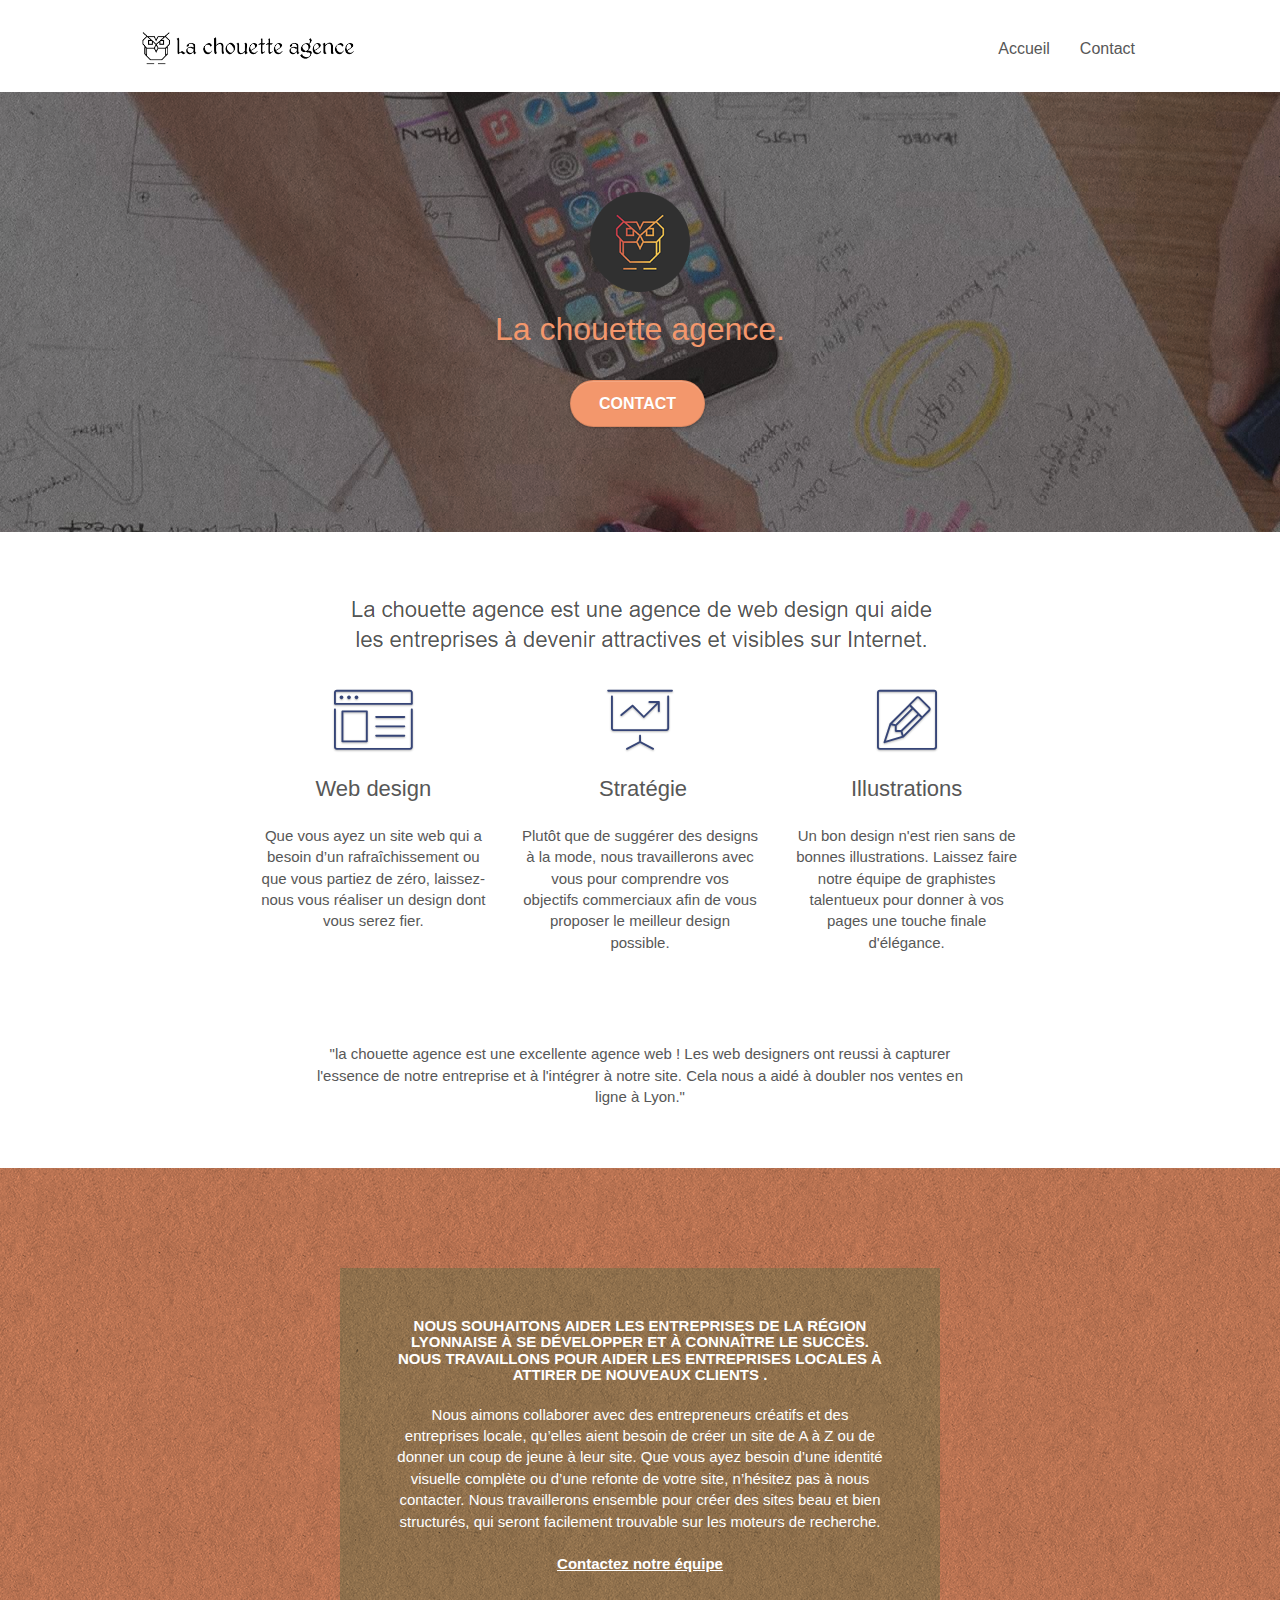
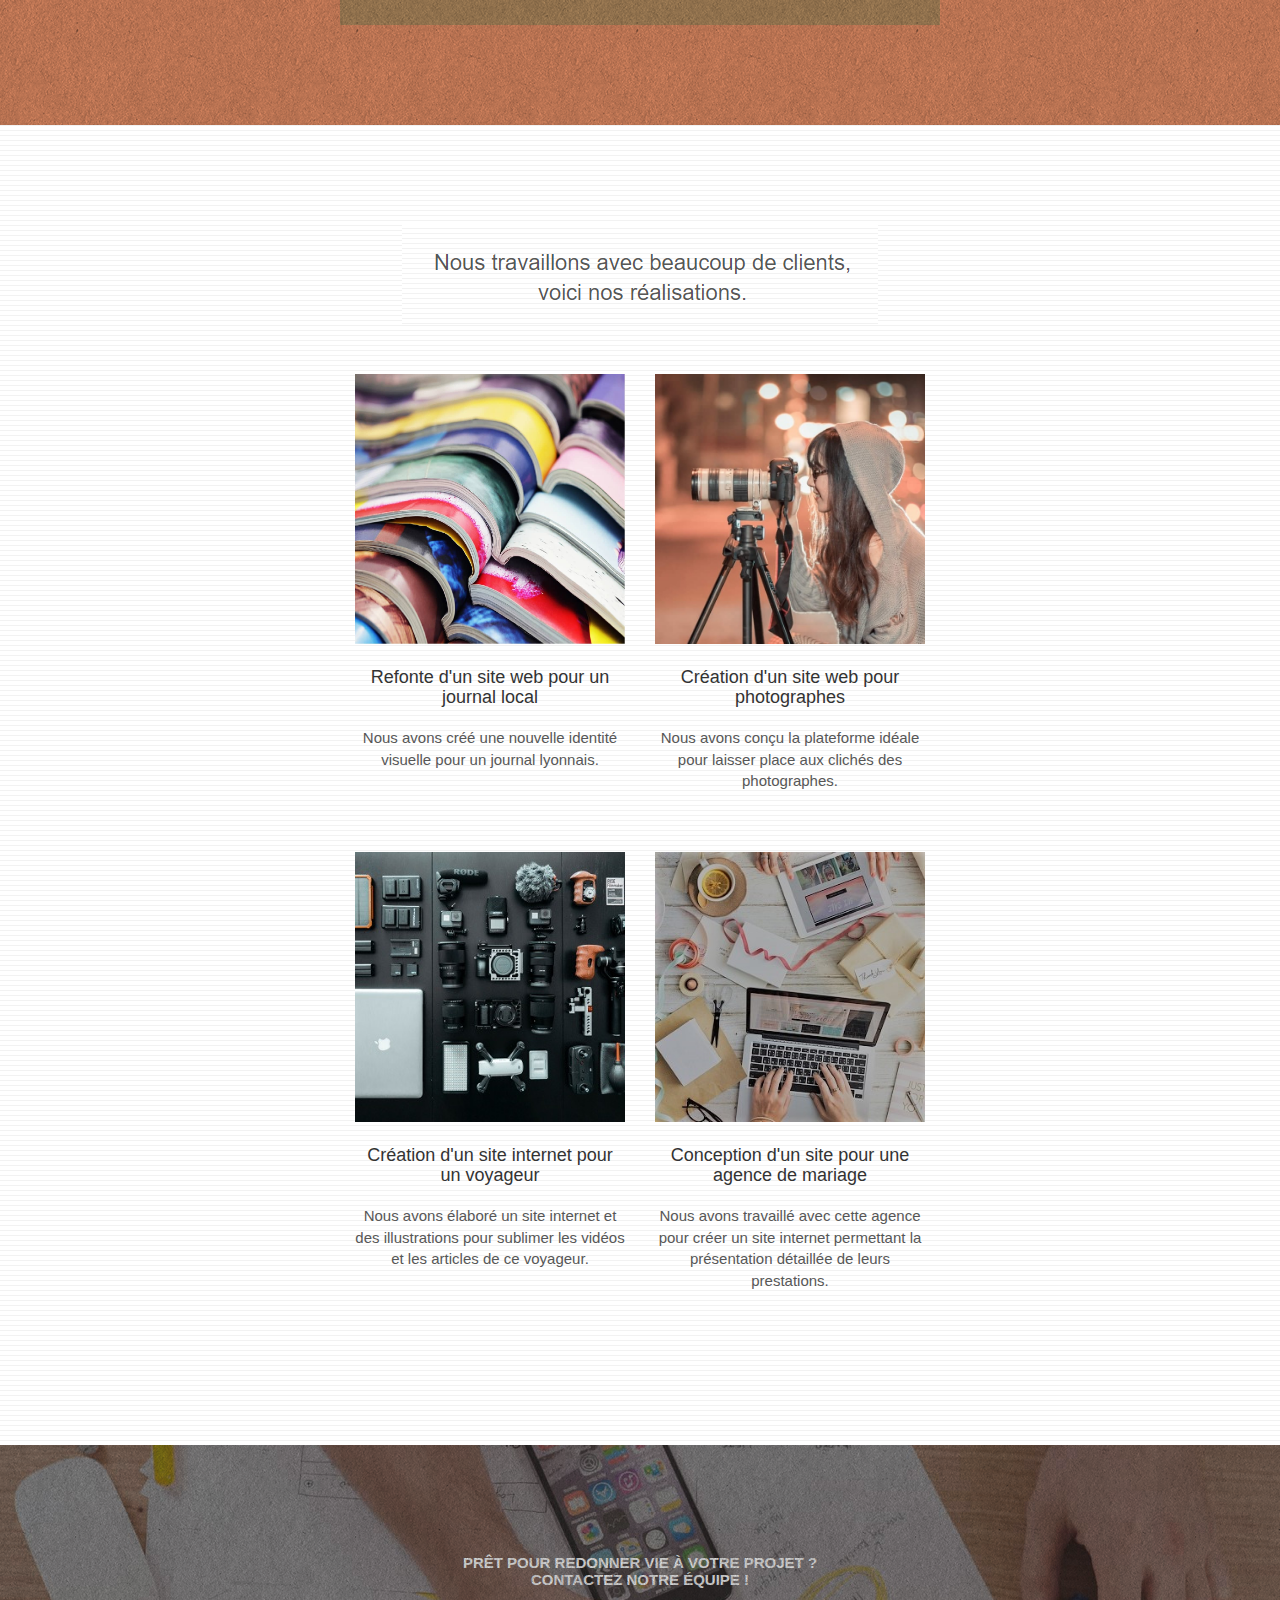
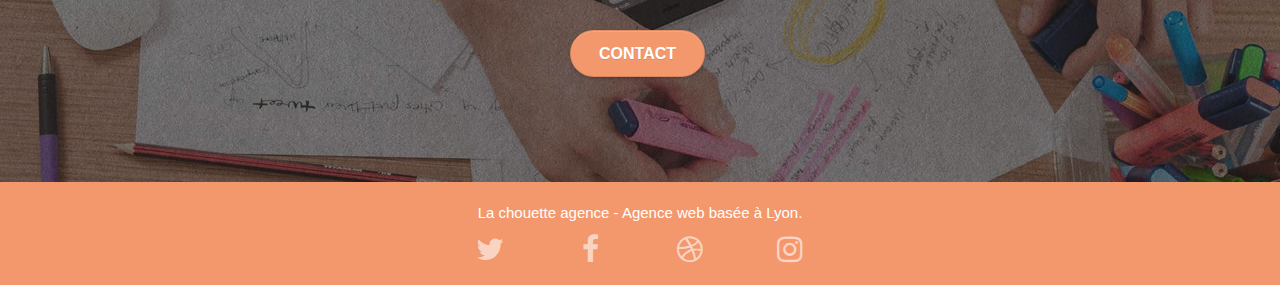
<file: index.html>
<!DOCTYPE html>
<html lang="fr">
  <head>
    <meta charset="utf-8" />
    <meta name="keywords" content="Agence Webdesign Lyon" />
    <meta
      name="description"
      content="La Chouette : Agence webdesign à Lyon vous accompagne dans votre stratégie de création graphique de site web repsonsive."
    />
    <meta
      name="viewport"
      content="width=device-width, initial-scale=1.0, viewport-fit=cover"
    />
    <link rel="shortcut icon" type="image/png" href="favicon.jpg" />

    <link rel="stylesheet" type="text/css" href="./css/bootstrap.css" />
    <link rel="stylesheet" type="text/css" href="style.css" />
    <link rel="stylesheet" type="text/css" href="./css/font-awesome.css" />
    <link rel="stylesheet" type="text/css" href="./css/et-line.css" />

    <script src="./js/jquery-2.1.0.js" defer></script>
    <script src="./js/bootstrap.js" defer></script>
    <script src="./js/blocs.js" defer></script>
    <script src="./js/jquery.touchSwipe.js" defer></script>
    <script src="./js/gmaps.js" defer></script>

    <title>Agence Webdesign Lyon : graphisme UI, UX, Mobile First</title>

    <!-- Analytics -->

    <!-- Analytics END -->
  </head>
  <body>
    <!-- Principal conteneur -->
    <div class="page-container">
      <!-- bloc-0 -->
      <header>
        <div class="bloc bgc-white l-bloc" id="bloc-0">
          <div class="container bloc-sm">
            <nav class="navbar row">
              <div class="navbar-header">
                <a class="navbar-brand" href="index.html"
                  ><img
                    src="img/la-chouette-agence.png"
                    alt="paris web design logo agence web meilleure agence"
                    height="40"
                /></a>
                <button
                  id="nav-toggle"
                  type="button"
                  class="ui-navbar-toggle navbar-toggle"
                  data-toggle="collapse"
                  data-target=".navbar-1"
                >
                  <span class="sr-only">Toggle navigation</span
                  ><span class="icon-bar"></span><span class="icon-bar"></span
                  ><span class="icon-bar"></span>
                </button>
              </div>
              <div
                class="collapse navbar-collapse navbar-1 special-dropdown-nav"
              >
                <ul class="site-navigation nav navbar-nav">
                  <li>
                    <a href="index.html">Accueil</a>
                  </li>
                  <li></li>
                  <li>
                    <a href="page2.html">Contact</a>
                  </li>
                </ul>
              </div>
            </nav>
          </div>
        </div>
        <!-- bloc-0 END -->

        <!-- bloc-1-presentation -->
        <div
          class="
            bloc
            bgc-dark-slate-blue
            bg-banniere
            d-bloc
            bg-t-edge
            bloc-bg-texture
            texture-paper
            b-parallax
          "
          id="bloc-1-hero"
        >
          <div class="container bloc-lg">
            <div class="row tight-width-whitespace">
              <div class="col-sm-12">
                <img
                  src="img/logo.png"
                  class="center-block image-resize-mode"
                  width="100"
                  alt="La chouette agence, agence web paris, création logo paris"
                />
                <h1 class="text-center hero-bloc-text tc-white">
                  La chouette agence.
                </h1>
                <div class="text-center">
                  <a
                    href="page2.html"
                    class="
                      btn btn-lg btn-clean btn-rd
                      cta-hero
                      btn-atomic-tangerine
                    "
                    id="cta-hero"
                    >Contact</a
                  >
                </div>
              </div>
            </div>
          </div>
        </div>
      </header>
      <!-- bloc-1-presentation END -->

      <!-- bloc-2-services -->
      <main>
        <section>
          <div class="bloc bgc-white l-bloc" id="bloc-2-services">
            <div class="container bloc-md">
              <div class="row">
                <div class="col-sm-12 text-center">
                  <img
                    alt="agence web, agence web paris, web design paris, stratégie web"
                    src="img/title.png"
                  />
                </div>
              </div>
              <div class="row voffset-lg med-width-whitespace">
                <div class="col-sm-4">
                  <div class="text-center">
                    <span
                      class="
                        et-icon-browser
                        sm-shadow
                        icon-dark-slate-blue
                        icons
                        icon-lg
                      "
                    ></span>
                  </div>
                  <h2 class="mg-md text-center">Web design</h2>
                  <p class="text-center">
                    Que vous ayez un site web qui a besoin d&rsquo;un
                    rafraîchissement ou que vous partiez de zéro, laissez-nous
                    vous réaliser un design dont vous serez fier.
                  </p>
                </div>
                <div class="col-sm-4">
                  <div class="text-center">
                    <span
                      class="
                        et-icon-presentation
                        sm-shadow
                        icon-dark-slate-blue
                        icons
                        icon-lg
                      "
                    ></span>
                  </div>
                  <h2 class="mg-md text-center">&nbsp;Stratégie</h2>
                  <p class="text-center">
                    Plutôt que de suggérer des designs à la mode, nous
                    travaillerons avec vous pour comprendre vos objectifs
                    commerciaux afin de vous proposer le meilleur design
                    possible.<br />
                  </p>
                </div>
                <div class="col-sm-4">
                  <div class="text-center">
                    <span
                      class="
                        et-icon-edit
                        sm-shadow
                        icon-dark-slate-blue
                        icons
                        icon-lg
                      "
                    ></span>
                  </div>
                  <h2 class="mg-md text-center">Illustrations</h2>
                  <p class="text-center">
                    Un bon design n'est rien sans de bonnes illustrations.
                    Laissez faire notre équipe de graphistes talentueux pour
                    donner à vos pages une touche finale d'élégance.
                  </p>
                </div>
              </div>
              <div class="row voffset-lg voffset">
                <div class="col-xs-12 col-md-8 col-md-offset-2 text-center">
                  <p class="text-center">"la chouette agence est une excellente agence web ! Les web designers ont reussi à capturer l'essence de notre entreprise et à l'intégrer à notre site. Cela nous a aidé à doubler nos ventes en ligne à Lyon."</p>
                </div>
              </div>
            </div>
          </div>
        </section>
        <!-- bloc-2-services END -->

        <!-- bloc-3-what-i-do -->
        <section>
          <div
            class="
              bloc
              tc-white
              bgc-atomic-tangerine
              bg-presentation
              d-bloc
              bloc-bg-texture
              texture-paper
              b-parallax
            "
            id="bloc-3-what-i-do"
          >
            <div class="container bloc-lg">
              <div class="row tight-width-whitespace black-background">
                <div class="col-sm-12">
                  <h3 class="mg-md text-center white">
                    Nous souhaitons aider les entreprises de la région Lyonnaise
                    à se développer et à connaître le succès. Nous travaillons
                    pour aider les entreprises locales à attirer de nouveaux
                    clients .<br />
                  </h3>
                  <p class="text-center white">
                    Nous aimons collaborer avec des entrepreneurs créatifs et
                    des entreprises locale, qu’elles aient besoin de créer un
                    site de A à Z ou de donner un coup de jeune à leur site. Que
                    vous ayez besoin d’une identité visuelle complète ou d’une
                    refonte de votre site, n’hésitez pas à nous contacter. Nous
                    travaillerons ensemble pour créer des sites beau et bien
                    structurés, qui seront facilement trouvable sur les moteurs
                    de recherche. <br /><br /><a
                      class="ltc-white bold-link"
                      href="page2.html"
                      >Contactez notre équipe</a
                    ><br />
                  </p>
                </div>
              </div>
            </div>
          </div>
        </section>
        <!-- bloc-3-what-i-do END -->

        <!-- bloc-4-portfolio -->
        <section>
          <div
            class="bloc bgc-white bg-lines-h2-bg bg-repeat l-bloc"
            id="bloc-4-portfolio"
          >
            <div class="container bloc-lg">
              <div class="row">
                <div class="col-sm-12 text-center">
                  <img
                    alt="agence web, agence web paris, web design paris, stratégie web"
                    src="img/title2.png"
                  />
                </div>
              </div>
              <div class="row tight-width-whitespace portfolio-row">
                <div class="col-sm-6">
                  <a
                    href="#"
                    data-lightbox="img/1.jpg"
                    data-gallery-id="gallery-1"
                    data-caption="Refonte d'un site web pour un journal local"
                    data-frame="snapshot-lb"
                    ><img
                      src="img/1.jpg"
                      alt="paris web design logo agence web meilleure agence et refonte site web journal"
                      class="img-responsive portfolio-thumb"
                  /></a>
                  <h4 class="mg-md text-center">
                    Refonte d'un site web pour un journal local
                  </h4>
                  <p class="text-center">
                    Nous avons créé une nouvelle identité visuelle pour un
                    journal lyonnais.
                  </p>
                </div>
                <div class="col-sm-6">
                  <a
                    href="#"
                    data-lightbox="img/2.jpg"
                    data-gallery-id="gallery-1"
                    data-caption="Création d'un site web pour photographes"
                    data-frame="snapshot-lb"
                    ><img
                      src="img/2.jpg"
                      class="img-responsive portfolio-thumb"
                      alt="paris web design logo agence web meilleure agence, Création d'un site web pour photographes"
                  /></a>
                  <h4 class="mg-md text-center">
                    Création d'un site web pour photographes
                  </h4>
                  <p class="text-center">
                    Nous avons conçu la plateforme idéale pour laisser place aux
                    clichés des photographes.
                  </p>
                </div>
              </div>
              <div class="row tight-width-whitespace portfolio-row">
                <div class="col-sm-6">
                  <a
                    href="#"
                    data-lightbox="img/3.bmp"
                    data-gallery-id="gallery-1"
                    data-caption="Création d'un site internet pour un voyageur"
                    data-frame="snapshot-lb"
                    ><img
                      src="img/3.jpg"
                      class="img-responsive portfolio-thumb"
                      alt="paris web design logo agence web meilleure agence, Création d'un site web pour voyageur"
                  /></a>
                  <h4 class="mg-md text-center">
                    Création d'un site internet pour un voyageur
                  </h4>
                  <p class="text-center">
                    Nous avons élaboré un site internet et des illustrations
                    pour sublimer les vidéos et les articles de ce voyageur.
                  </p>
                </div>
                <div class="col-sm-6">
                  <a
                    href="#"
                    data-lightbox="img/4.bmp"
                    data-gallery-id="gallery-1"
                    data-caption="Conception d'un site pour une agence de mariage"
                    data-frame="snapshot-lb"
                    ><img
                      src="img/4.jpg"
                      class="img-responsive portfolio-thumb"
                      alt="paris web design logo agence web meilleure agence, Création d'un site web pour agence de mariage"
                  /></a>
                  <h4 class="mg-md text-center">
                    Conception d'un site pour une agence de mariage
                  </h4>
                  <p class="text-center">
                    Nous avons travaillé avec cette agence pour créer un site
                    internet permettant la présentation détaillée de leurs
                    prestations.
                  </p>
                </div>
              </div>
            </div>
          </div>
        </section>
        <!-- bloc-4-portfolio END -->

        <!-- bloc-5-cta -->
        <section>
          <div
            class="
              bloc
              bgc-dark-slate-blue
              bg-banniere
              d-bloc
              bloc-bg-texture
              texture-paper
            "
            id="bloc-5-cta"
          >
            <div class="container bloc-lg">
              <div class="row">
                <h3 class="mg-md text-center white">
                  Prêt pour redonner vie à votre projet ?<br />Contactez notre
                  équipe !
                </h3>
                <div class="col-sm-12 text-center">
                  <a
                    href="page2.html"
                    class="
                      btn btn-atomic-tangerine btn-clean btn-rd btn-lg
                      cta-hero
                    "
                    >Contact</a
                  >
                </div>
              </div>
            </div>
          </div>
        </section>
      </main>
      <!-- bloc-5-cta END -->

      <!-- Footer - bloc-8 -->
      <footer>
        <div class="bloc bgc-atomic-tangerine d-bloc" id="bloc-8">
          <div class="container bloc-sm">
            <div class="row">
              <div class="col-sm-12">
                <p class="text-center white">
                  La chouette agence - Agence web basée à Lyon.<br />
                </p>
                <div class="row row-no-gutters social">
                  <div class="col-sm-3">
                    <div class="text-center">
                      <a class="social" href="index.html"
                        ><span class="fa fa-twitter icon-md"></span
                      ></a>
                    </div>
                  </div>
                  <div class="col-sm-3">
                    <div class="text-center">
                      <a class="social" href="index.html"
                        ><span class="fa fa-facebook icon-md"></span
                      ></a>
                    </div>
                  </div>
                  <div class="col-sm-3">
                    <div class="text-center">
                      <a class="social" href="index.html"
                        ><span class="fa fa-dribbble icon-md"></span
                      ></a>
                    </div>
                  </div>
                  <div class="col-sm-3">
                    <div class="text-center">
                      <a class="social" href="index.html"
                        ><span class="fa fa-instagram icon-md"></span
                      ></a>
                    </div>
                  </div>
                </div>
              </div>
            </div>
          </div>
        </div>
      </footer>
      <!-- Footer - bloc-8 END -->
    </div>
    <!-- Principal conteneur END -->
  </body>
</html>
</file>
<file: style.css>
body {
    margin: 0;
    padding: 0;
    background: #FFF;
    overflow-x: hidden;
    -webkit-font-smoothing: antialiased;
    -moz-osx-font-smoothing: grayscale;
}

a,
button {
    transition: all .3s ease-in-out;
    outline: none!important;
}

a:hover {
    text-decoration: none;
    cursor: pointer;
}

#page-loading-blocs-notifaction {
    position: fixed;
    top: 0;
    bottom: 0;
    width: 100%;
    z-index: 100000;
    background: #FFFFFF url("img/pageload-spinner.gif") no-repeat center center;
}

.bloc {
    width: 100%;
    clear: both;
    background: 50% 50% no-repeat;
    padding: 0 50px;
    -webkit-background-size: cover;
    -moz-background-size: cover;
    -o-background-size: cover;
    background-size: cover;
    position: relative;
}

.bloc .container {
    padding-left: 0;
    padding-right: 0;
}

.bloc-lg {
    padding: 100px 50px;
}

.bloc-md {
    padding: 50px;
}

.bloc-sm {
    padding: 20px 50px;
}

.bg-center,
.bg-l-edge,
.bg-r-edge,
.bg-t-edge,
.bg-b-edge,
.bg-tl-edge,
.bg-bl-edge,
.bg-tr-edge,
.bg-br-edge,
.bg-repeat {
    -webkit-background-size: auto!important;
    -moz-background-size: auto!important;
    -o-background-size: auto!important;
    background-size: auto!important;
}

.bg-repeat {
    background: repeat;
}

.bg-t-edge {
    background: top no-repeat;
}

.bloc-bg-texture::before {
    content: "";
    background-size: 2px 2px;
    position: absolute;
    top: 0;
    bottom: 0;
    left: 0;
    right: 0;
}

.texture-paper::before {
    background: url("img/texture-paper.png");
    background-size: 280px 280px;
}

.b-parallax {
    background-attachment: fixed;
}

.d-bloc {
    color: rgba(255, 255, 255, .7);
}

.d-bloc button:hover {
    color: rgba(255, 255, 255, .9);
}

.d-bloc .icon-round,
.d-bloc .icon-square,
.d-bloc .icon-rounded,
.d-bloc .icon-semi-rounded-a,
.d-bloc .icon-semi-rounded-b {
    border-color: rgba(255, 255, 255, .9);
}

.d-bloc .divider-h span {
    border-color: rgba(255, 255, 255, .2);
}

.d-bloc .a-btn,
.d-bloc .navbar a,
.d-bloc .navbar-brand,
.d-bloc a .icon-sm,
.d-bloc a .icon-md,
.d-bloc a .icon-lg,
.d-bloc a .icon-xl,
.d-bloc h1 a,
.d-bloc h2 a,
.d-bloc h3 a,
.d-bloc h4 a,
.d-bloc h5 a,
.d-bloc h6 a,
.d-bloc p a {
    color: rgba(255, 255, 255, .6);
}

.d-bloc .a-btn:hover,
.d-bloc .navbar a:hover,
.d-bloc .navbar-brand:hover,
.d-bloc a:hover .icon-sm,
.d-bloc a:hover .icon-md,
.d-bloc a:hover .icon-lg,
.d-bloc a:hover .icon-xl,
.d-bloc h1 a:hover,
.d-bloc h2 a:hover,
.d-bloc h3 a:hover,
.d-bloc h4 a:hover,
.d-bloc h5 a:hover,
.d-bloc h6 a:hover,
.d-bloc p a:hover {
    color: rgba(255, 255, 255, 1);
}

.d-bloc .navbar-toggle .icon-bar {
    background: rgba(255, 255, 255, 1);
}

.d-bloc .btn-wire,
.d-bloc .btn-wire:hover {
    color: rgba(255, 255, 255, 1);
    border-color: rgba(255, 255, 255, 1);
}

.d-bloc .panel {
    color: rgba(0, 0, 0, .5);
}

.d-bloc .panel button:hover {
    color: rgba(0, 0, 0, .7);
}

.d-bloc .panel icon {
    border-color: rgba(0, 0, 0, .7);
}

.d-bloc .panel .divider-h span {
    border-color: rgba(0, 0, 0, .1);
}

.d-bloc .panel .a-btn {
    color: rgba(0, 0, 0, .6);
}

.d-bloc .panel .a-btn:hover {
    color: rgba(0, 0, 0, 1);
}

.d-bloc .panel .btn-wire,
.d-bloc .panel .btn-wire:hover {
    color: rgba(0, 0, 0, .7);
    border-color: rgba(0, 0, 0, .3);
}

.d-bloc .panel,
.l-bloc {
    color: rgba(0, 0, 0, .5);
}

.d-bloc .panel button:hover,
.l-bloc button:hover {
    color: rgba(0, 0, 0, .7);
}

.l-bloc .icon-round,
.l-bloc .icon-square,
.l-bloc .icon-rounded,
.l-bloc .icon-semi-rounded-a,
.l-bloc .icon-semi-rounded-b {
    border-color: rgba(0, 0, 0, .7);
}

.d-bloc .panel .divider-h span,
.l-bloc .divider-h span {
    border-color: rgba(0, 0, 0, .1);
}

.d-bloc .panel .a-btn,
.l-bloc .a-btn,
.l-bloc .navbar a,
.l-bloc .navbar-brand,
.l-bloc a .icon-sm,
.l-bloc a .icon-md,
.l-bloc a .icon-lg,
.l-bloc a .icon-xl,
.l-bloc h1 a,
.l-bloc h2 a,
.l-bloc h3 a,
.l-bloc h4 a,
.l-bloc h5 a,
.l-bloc h6 a,
.l-bloc p a {
    color: rgba(0, 0, 0, .6);
}

.d-bloc .panel .a-btn:hover,
.l-bloc .a-btn:hover,
.l-bloc .navbar a:hover,
.l-bloc .navbar-brand:hover,
.l-bloc a:hover .icon-sm,
.l-bloc a:hover .icon-md,
.l-bloc a:hover .icon-lg,
.l-bloc a:hover .icon-xl,
.l-bloc h1 a:hover,
.l-bloc h2 a:hover,
.l-bloc h3 a:hover,
.l-bloc h4 a:hover,
.l-bloc h5 a:hover,
.l-bloc h6 a:hover,
.l-bloc p a:hover {
    color: rgba(0, 0, 0, 1);
}

.l-bloc .navbar-toggle .icon-bar {
    color: rgba(0, 0, 0, .6);
}

.d-bloc .panel .btn-wire,
.d-bloc .panel .btn-wire:hover,
.l-bloc .btn-wire,
.l-bloc .btn-wire:hover {
    color: rgba(0, 0, 0, .7);
    border-color: rgba(0, 0, 0, .3);
}

.voffset {
    margin-top: 30px;
}

.voffset-lg {
    margin-top: 80px;
}

.row-no-gutters {
    margin-right: 0;
    margin-left: 0;
}

.row.row-no-gutters > [class^="col-"],
.row.row-no-gutters > [class*=" col-"] {
    padding-right: 0;
    padding-left: 0;
}

#bloc-1-hero h1 {
    font-size: 32px;
}

.navbar {
    margin-bottom: 0;
    z-index: 1;
}

.navbar-brand {
    height: auto;
    padding: 3px 15px;
    font-size: 25px;
    font-weight: normal;
    font-weight: 600;
    line-height: 44px;
}

.navbar-brand img {
    max-height: 200px;
    margin: 0 5px 0 0;
    display: inline;
}

.navbar-brand img[src$=svg] {
    min-width: 100px;
}

.nav-center .navbar-brand img {
    margin: 0;
}

.navbar .nav {
    padding-top: 2px;
    margin-right: -16px;
    float: right;
    z-index: 1;
}

.nav > li {
    float: left;
    margin-top: 4px;
    font-size: 16px;
}

.navbar-nav .open .dropdown-menu > li > a {
    text-align: inherit;
}

.nav > li a:hover,
.nav > li a:focus {
    background: transparent;
}

.navbar-toggle {
    margin: 10px 10px 0 0;
    border: 0px;
}

.navbar-toggle:hover {
    background: transparent!important;
}

.navbar-toggle .icon-bar {
    background-color: rgba(0, 0, 0, .5);
    width: 26px;
}

.nav-invert .navbar .nav {
    float: left;
}

.nav-invert .navbar-header,
.nav-invert .navbar-brand {
    float: right;
    position: relative;
    z-index: 2;
}

@media (min-width: 768px) {
    .site-navigation {
        position: absolute;
        top: 50%;
        right: 20px;
        transform: translate(0, -50%);
        -webkit-transform: translateY(-50%);
    }
    .nav > li .dropdown-menu a,
    .nav > li .dropdown-menu a:hover {
        color: #484848;
    }
    .nav-invert .site-navigation {
        left: 0;
        right: 0;
    }
    .nav-center {
        text-align: center;
    }
    .nav-center .navbar-header {
        width: 100%;
    }
    .nav-center .navbar-header,
    .nav-center .navbar-brand,
    .nav-center .nav > li {
        float: none;
        display: inline-block;
    }
    .nav-center .site-navigation {
        position: relative;
        width: 100%;
        right: 0;
        margin-right: 0px;
        margin-top: 20px;
    }
    .nav-center.mini-nav .navbar-toggle {
        float: none;
        margin: 10px auto 0;
    }
}

.nav > li > .dropdown a {
    background: none!important;
    display: block;
    padding: 14px 15px;
}

nav .caret {
    margin: 0 5px;
}

.dropdown-menu .dropdown-menu {
    top: -8px;
    left: 100%;
}

.dropdown-menu .dropmenu-flow-right {
    top: 100%;
    left: 0;
    margin-left: -1px;
    border-top-left-radius: 0;
    border-top-right-radius: 0;
}

.dropdown-menu .dropdown span {
    border: 4px solid black;
    border-top-color: transparent;
    border-right-color: transparent;
    border-bottom-color: transparent;
    margin: 6px -5px 0 0!important;
    float: right;
}

.mg-md {
    margin-top: 10px;
    margin-bottom: 20px;
}

.mg-lg {
    margin-top: 10px;
    margin-bottom: 40px;
}

.btn {
    margin: 0 5px 5px 0;
}

.btn.pull-right {
    margin: 0 0 5px 5px;
}

.btn-d,
.btn-d:hover,
.btn-d:focus {
    color: #FFF;
    background: rgba(0, 0, 0, .3);
}

button {
    outline: none!important;
}

.btn-rd {
    border-radius: 40px;
}

.btn-clean {
    border: 1px solid rgba(0, 0, 0, .08);
    border-bottom-color: rgba(0, 0, 0, .1);
    text-shadow: 0 1px 0 rgba(0, 0, 1, .1);
    box-shadow: 0 1px 3px rgba(0, 0, 1, .25), inset 0 1px 0 0 rgba(255, 255, 255, .15);
}

.icon-md {
    font-size: 30px!important;
}

.icon-lg {
    font-size: 60px!important;
}

.sm-shadow {
    text-shadow: 0 1px 2px rgba(0, 0, 0, .3);
}

.panel-sq,
.panel-sq .panel-heading,
.panel-sq .panel-footer {
    border-radius: 0;
}

.panel-rd {
    border-radius: 30px;
}

.panel-rd .panel-heading {
    border-radius: 29px 29px 0 0;
}

.panel-rd .panel-footer {
    border-radius: 0 0 29px 29px;
}

.form-control {
    border-color: rgba(0, 0, 0, .1);
    box-shadow: none;
}

.scrollToTop {
    width: 40px;
    height: 40px;
    position: fixed;
    bottom: 20px;
    right: 20px;
    opacity: 0;
    z-index: 500;
    transition: all .3s ease-in-out;
}

.scrollToTop span {
    margin-top: 6px;
}

.showScrollTop {
    font-size: 14px;
    opacity: 1;
}

a[data-lightbox] {
    position: relative;
    display: block;
    text-align: center;
}

a[data-lightbox]:hover::before {
    content: "+";
    font-family: "HelveticaNeue-Light", "Helvetica Neue Light", "Helvetica Neue", Helvetica, Arial;
    font-size: 32px;
    width: 50px;
    height: 50px;
    margin-left: -25px;
    border-radius: 50%;
    background: rgba(0, 0, 0, .6);
    color: #FFF;
    font-weight: 100;
    z-index: 1;
    position: absolute;
    top: 50%;
    transform: translateY(-50%);
    -webkit-transform: translateY(-50%);
}

a[data-lightbox]:hover img {
    opacity: 0.6;
    -webkit-animation-fill-mode: none;
    animation-fill-mode: none;
}

#lightbox-modal {
    display: flex;
    align-items: center;
}

#lightbox-modal .modal-dialog {
    width: 90%;
    max-width: 900px;
    margin: 0 auto 0;
}

#lightbox-modal .modal-dialog img {
    max-height: 90vh;
    margin: 0 auto;
}

.lightbox-caption {
    padding: 20px;
    color: #FFF;
    background: rgba(0, 0, 0, .5);
    position: absolute;
    left: 15px;
    right: 15px;
    bottom: 5px;
}

.close-lightbox {
    color: #FFF;
    font-size: 30px;
    position: absolute;
    top: 20px;
    right: 20px;
    z-index: 20;
    background: rgba(0, 0, 0, .5);
    border: none;
    line-height: 30px;
    padding: 0 9px 5px;
    opacity: 0.3;
}

.close-lightbox:hover,
.next-lightbox:hover,
.prev-lightbox:hover {
    opacity: 1.0;
    color: #FFF;
}

.next-lightbox,
.prev-lightbox {
    font-size: 20px;
    color: rgba(255, 255, 255, .9);
    background: rgba(0, 0, 0, .5);
    transition: all .2s ease-in-out;
    position: absolute;
    top: 45%;
    z-index: 1;
    opacity: 0.4;
}

.next-lightbox {
    padding: 6px 8px 1px 13px;
    right: 25px;
}

.prev-lightbox {
    padding: 6px 13px 1px 10px;
    left: 25px;
}

.snapshot-lb .modal-body {
    padding-bottom: 45px;
}

.snapshot-lb .lightbox-caption {
    padding: 0;
    color: rgba(0, 0, 0, .5);
    background: none;
}

h1,
h2,
h3,
h4,
h5,
h6,
p,
label,
.btn,
a {
    font-family: "helvetica";
    font-weight: 400;
    color: #575757!important;
}

.container {
    max-width: 1000px;
}

.hero-bloc-text {
    font-size: 38px;
}

.hero-bloc-text-sub {
    font-size: 36px;
}

.statement-bloc-text {
    line-height: 26px;
    font-style: italic;
    font-size: 20px;
    text-align: center;
    font-weight: lighter;
    max-width: 520px;
    margin: auto auto auto auto;
}

p {
    font-size: 15px;
}

.tight-width-whitespace {
    max-width: 600px;
    margin: auto auto auto auto;
}

.h1 {
    font-size: 20px;
    font-family: "Open Sans";
}

.cta-hero {
    margin-top: 22px;
    color: #FFFFFF!important;
    text-transform: uppercase;
    padding: 12px 28px 12px 28px;
    font-size: 16px;
    font-weight: 700;
}

.social {
    max-width: 400px;
    margin: auto auto auto auto;
}

h2 {
    font-size: 22px;
    line-height: 1.4em;
}

h3 {
    font-size: 15px;
    text-transform: uppercase;
    font-weight: 700;
    color: #333333!important;
}

.med-width-whitespace {
    max-width: 800px;
    margin: auto auto auto auto;
    box-shadow: 0px 0px 0px #000000;
}

h1 {
    color: #333333!important;
}

h4 {
    color: #333333!important;
}

.icons {
    margin-bottom: 14px;
    margin-top: 24px;
}

.white {
    color: #FFFFFF!important;
}

.portfolio-thumb {
    margin-bottom: 24px;
}

.portfolio-row {
    margin-bottom: 44px;
    margin-top: 50px;
}

.avatar {
    box-shadow: 0px 4px 9px rgba(0, 0, 0, 0.3);
}

.black-background {
    background-color: rgba(165, 147, 99, 0.7);
    padding: 40px 40px 40px 40px;
}

.bold-link {
    font-weight: 900;
    text-decoration: underline!important;
}

.bgc-white {
    background-color: #FFFFFF;
}

.bgc-dark-slate-blue {
    background-color: #364577;
}

.bgc-atomic-tangerine {
    background-color: #F3976C;
}

.tc-white {
    color: #F3976C!important;
}

.btn-atomic-tangerine {
    background: #F3976C;
    color: #FFFFFF!important;
}

.btn-atomic-tangerine:hover {
    background: #c27956!important;
    color: #FFFFFF!important;
}

.ltc-white {
    color: #FFFFFF!important;
}

.ltc-white:hover {
    color: #cccccc!important;
}

.ltc-atomic-tangerine {
    color: #F3976C!important;
}

.ltc-atomic-tangerine:hover {
    color: #c27956!important;
}

.icon-dark-slate-blue {
    color: #364577!important;
    border-color: #364577!important;
}

.bg-dots-bg {
    background-image: url("img/dots-bg.png");
}

.bg-lines-h2-bg {
    background-image: url("img/lines-h2-bg.png");
}

.bg-banniere {
    background-image: url("img/la-chouette-agence-banniere.jpg");
}

.bg-presentation {
    background-image: url("img/image-de-presentation.jpg");
}

@media (max-width: 1024px) {
    .bloc {
        padding-left: 20px;
        padding-right: 20px;
    }
    .bloc.full-width-bloc,
    .bloc-tile-2.full-width-bloc .container,
    .bloc-tile-3.full-width-bloc .container,
    .bloc-tile-4.full-width-bloc .container {
        padding-left: 0;
        padding-right: 0;
    }
}

@media (max-width: 992px) and (min-width: 768px) {
    .navbar .nav {
        max-width: 80%
    }
    .nav-center.navbar .nav {
        max-width: 100%
    }
}

@media only screen and (min-device-width: 768px) and (max-device-width: 1024px) and (orientation: landscape) {
    .b-parallax {
        background-attachment: scroll;
    }
}

@media only screen and (min-device-width: 1024px) and (max-device-width: 1366px) and (-webkit-min-device-pixel-ratio: 1.5) {
    .b-parallax {
        background-attachment: scroll;
    }
}

@media (max-width: 991px) {
    .container {
        width: 100%;
    }
    .b-parallax {
        background-attachment: scroll;
    }
    .page-container,
    #hero-bloc {
        overflow-x: hidden;
        position: relative;
    }
    .bloc {
        padding-left: constant(safe-area-inset-left);
        padding-right: constant(safe-area-inset-right);
    }
    .bloc-group,
    .bloc-group .bloc {
        display: block;
        width: 100%;
    }
    .bloc-fill-screen .fill-bloc-top-edge,
    .bloc-fill-screen .fill-bloc-bottom-edge {
        padding: 0 20px;
        padding-left: constant(safe-area-inset-left);
        padding-right: constant(safe-area-inset-right);
    }
}

@media (max-width: 767px) {
    .page-container {
        overflow-x: hidden;
        position: relative;
    }
    h1,
    h2,
    h3,
    h4,
    h5,
    h6,
    p,
    #disqus_thread {
        padding-left: 10px!important;
        padding-right: 10px!important;
    }
    .b-parallax {
        background-attachment: scroll;
    }
    .navbar .nav {
        padding-top: 0;
        border-top: 1px solid rgba(0, 0, 0, .2);
        float: none!important;
    }
    .navbar.row {
        margin-left: 0;
        margin-right: 0;
    }
    .site-navigation {
        position: inherit;
        transform: none;
        -webkit-transform: none;
        -ms-transform: none;
    }
    .nav > li {
        margin-top: 0;
        border-bottom: 1px solid rgba(0, 0, 0, .1);
        background: rgba(0, 0, 0, .05);
        text-align: left;
        padding-left: 15px;
        width: 100%;
    }
    .nav > li:hover {
        background: rgba(0, 0, 0, .08);
    }
    .dropdown .dropdown a .caret {
        float: none;
        margin: 5px 0 0 10px!important;
        border: 4px solid black;
        border-bottom-color: transparent;
        border-right-color: transparent;
        border-left-color: transparent;
    }
    #hero-bloc .navbar .nav {
        background: rgba(0, 0, 0, .8);
    }
    #hero-bloc .navbar .nav a {
        color: rgba(255, 255, 255, .6);
    }
    .hero {
        padding: 50px 0;
    }
    .hero-nav {
        left: -1px;
        right: -1px;
    }
    .navbar-collapse {
        padding: 0;
        overflow-x: hidden;
        -webkit-box-shadow: none;
        box-shadow: none;
    }
    .navbar-brand img {
        max-height: 40px;
        width: auto;
    }
    .nav-invert .navbar-header {
        float: none;
        width: 100%;
    }
    .nav-invert .navbar-toggle {
        float: left;
        margin-left: 10px;
    }
    .bloc {
        padding-left: 0;
        padding-right: 0;
    }
    .bloc-xxl,
    .bloc-xl,
    .bloc-lg {
        padding: 40px 0;
    }
    .bloc-sm,
    .bloc-md {
        padding-left: 0;
        padding-right: 0;
    }
    .bloc-tile-2 .container,
    .bloc-tile-3 .container,
    .bloc-tile-4 .container,
    .bloc-fill-screen .fill-bloc-top-edge,
    .bloc-fill-screen .fill-bloc-bottom-edge {
        padding-left: 0;
        padding-right: 0;
    }
    .a-block {
        padding: 0 10px;
    }
    .btn-dwn {
        display: none;
    }
    .voffset {
        margin-top: 5px;
    }
    .voffset-md {
        margin-top: 20px;
    }
    .voffset-lg {
        margin-top: 30px;
    }
    form {
        padding: 5px;
    }
    .close-lightbox {
        display: inline-block;
    }
    .blocsapp-device-iphone5 {
        background-size: 216px 425px;
        padding-top: 60px;
        width: 216px;
        height: 425px;
    }
    .blocsapp-device-iphone5 img {
        width: 180px;
        height: 320px;
    }
}

@media (max-width: 400px) {
    .bloc {
        padding-left: 0;
        padding-right: 0;
    }
}

.white {
    color: white;
}

@media (max-width: 767px) {
    .bloc-mob-center-text {
        text-align: center;
    }
}
</file>
<file: css/et-line.css>
@font-face {
    font-family: et-line;
    src: url(../fonts/et-line.eot);
    src: url(../fonts/et-line.eot?#iefix) format('embedded-opentype'), url(../fonts/et-line.woff) format('woff'), url(../fonts/et-line.ttf) format('truetype'), url(../fonts/et-line.svg#et-line) format('svg');
    font-weight: 400;
    font-style: normal
}

.et-icon-adjustments,
.et-icon-alarmclock,
.et-icon-anchor,
.et-icon-aperture,
.et-icon-attachment,
.et-icon-bargraph,
.et-icon-basket,
.et-icon-beaker,
.et-icon-bike,
.et-icon-book-open,
.et-icon-briefcase,
.et-icon-browser,
.et-icon-calendar,
.et-icon-camera,
.et-icon-caution,
.et-icon-chat,
.et-icon-circle-compass,
.et-icon-clipboard,
.et-icon-clock,
.et-icon-cloud,
.et-icon-compass,
.et-icon-desktop,
.et-icon-dial,
.et-icon-document,
.et-icon-documents,
.et-icon-download,
.et-icon-dribbble,
.et-icon-edit,
.et-icon-envelope,
.et-icon-expand,
.et-icon-facebook,
.et-icon-flag,
.et-icon-focus,
.et-icon-gears,
.et-icon-genius,
.et-icon-gift,
.et-icon-global,
.et-icon-globe,
.et-icon-googleplus,
.et-icon-grid,
.et-icon-happy,
.et-icon-hazardous,
.et-icon-heart,
.et-icon-hotairballoon,
.et-icon-hourglass,
.et-icon-key,
.et-icon-laptop,
.et-icon-layers,
.et-icon-lifesaver,
.et-icon-lightbulb,
.et-icon-linegraph,
.et-icon-linkedin,
.et-icon-lock,
.et-icon-magnifying-glass,
.et-icon-map,
.et-icon-map-pin,
.et-icon-megaphone,
.et-icon-mic,
.et-icon-mobile,
.et-icon-newspaper,
.et-icon-notebook,
.et-icon-paintbrush,
.et-icon-paperclip,
.et-icon-pencil,
.et-icon-phone,
.et-icon-picture,
.et-icon-pictures,
.et-icon-piechart,
.et-icon-presentation,
.et-icon-pricetags,
.et-icon-printer,
.et-icon-profile-female,
.et-icon-profile-male,
.et-icon-puzzle,
.et-icon-quote,
.et-icon-recycle,
.et-icon-refresh,
.et-icon-ribbon,
.et-icon-rss,
.et-icon-sad,
.et-icon-scissors,
.et-icon-scope,
.et-icon-search,
.et-icon-shield,
.et-icon-speedometer,
.et-icon-strategy,
.et-icon-streetsign,
.et-icon-tablet,
.et-icon-target,
.et-icon-telescope,
.et-icon-toolbox,
.et-icon-tools,
.et-icon-tools-2,
.et-icon-trophy,
.et-icon-tumblr,
.et-icon-twitter,
.et-icon-upload,
.et-icon-video,
.et-icon-wallet,
.et-icon-wine {
    font-family: et-line;
    speak: none;
    font-style: normal;
    font-weight: 400;
    font-variant: normal;
    text-transform: none;
    line-height: 1;
    -webkit-font-smoothing: antialiased;
    -moz-osx-font-smoothing: grayscale;
    display: inline-block
}

.et-icon-mobile:before {
    content: "\e000"
}

.et-icon-laptop:before {
    content: "\e001"
}

.et-icon-desktop:before {
    content: "\e002"
}

.et-icon-tablet:before {
    content: "\e003"
}

.et-icon-phone:before {
    content: "\e004"
}

.et-icon-document:before {
    content: "\e005"
}

.et-icon-documents:before {
    content: "\e006"
}

.et-icon-search:before {
    content: "\e007"
}

.et-icon-clipboard:before {
    content: "\e008"
}

.et-icon-newspaper:before {
    content: "\e009"
}

.et-icon-notebook:before {
    content: "\e00a"
}

.et-icon-book-open:before {
    content: "\e00b"
}

.et-icon-browser:before {
    content: "\e00c"
}

.et-icon-calendar:before {
    content: "\e00d"
}

.et-icon-presentation:before {
    content: "\e00e"
}

.et-icon-picture:before {
    content: "\e00f"
}

.et-icon-pictures:before {
    content: "\e010"
}

.et-icon-video:before {
    content: "\e011"
}

.et-icon-camera:before {
    content: "\e012"
}

.et-icon-printer:before {
    content: "\e013"
}

.et-icon-toolbox:before {
    content: "\e014"
}

.et-icon-briefcase:before {
    content: "\e015"
}

.et-icon-wallet:before {
    content: "\e016"
}

.et-icon-gift:before {
    content: "\e017"
}

.et-icon-bargraph:before {
    content: "\e018"
}

.et-icon-grid:before {
    content: "\e019"
}

.et-icon-expand:before {
    content: "\e01a"
}

.et-icon-focus:before {
    content: "\e01b"
}

.et-icon-edit:before {
    content: "\e01c"
}

.et-icon-adjustments:before {
    content: "\e01d"
}

.et-icon-ribbon:before {
    content: "\e01e"
}

.et-icon-hourglass:before {
    content: "\e01f"
}

.et-icon-lock:before {
    content: "\e020"
}

.et-icon-megaphone:before {
    content: "\e021"
}

.et-icon-shield:before {
    content: "\e022"
}

.et-icon-trophy:before {
    content: "\e023"
}

.et-icon-flag:before {
    content: "\e024"
}

.et-icon-map:before {
    content: "\e025"
}

.et-icon-puzzle:before {
    content: "\e026"
}

.et-icon-basket:before {
    content: "\e027"
}

.et-icon-envelope:before {
    content: "\e028"
}

.et-icon-streetsign:before {
    content: "\e029"
}

.et-icon-telescope:before {
    content: "\e02a"
}

.et-icon-gears:before {
    content: "\e02b"
}

.et-icon-key:before {
    content: "\e02c"
}

.et-icon-paperclip:before {
    content: "\e02d"
}

.et-icon-attachment:before {
    content: "\e02e"
}

.et-icon-pricetags:before {
    content: "\e02f"
}

.et-icon-lightbulb:before {
    content: "\e030"
}

.et-icon-layers:before {
    content: "\e031"
}

.et-icon-pencil:before {
    content: "\e032"
}

.et-icon-tools:before {
    content: "\e033"
}

.et-icon-tools-2:before {
    content: "\e034"
}

.et-icon-scissors:before {
    content: "\e035"
}

.et-icon-paintbrush:before {
    content: "\e036"
}

.et-icon-magnifying-glass:before {
    content: "\e037"
}

.et-icon-circle-compass:before {
    content: "\e038"
}

.et-icon-linegraph:before {
    content: "\e039"
}

.et-icon-mic:before {
    content: "\e03a"
}

.et-icon-strategy:before {
    content: "\e03b"
}

.et-icon-beaker:before {
    content: "\e03c"
}

.et-icon-caution:before {
    content: "\e03d"
}

.et-icon-recycle:before {
    content: "\e03e"
}

.et-icon-anchor:before {
    content: "\e03f"
}

.et-icon-profile-male:before {
    content: "\e040"
}

.et-icon-profile-female:before {
    content: "\e041"
}

.et-icon-bike:before {
    content: "\e042"
}

.et-icon-wine:before {
    content: "\e043"
}

.et-icon-hotairballoon:before {
    content: "\e044"
}

.et-icon-globe:before {
    content: "\e045"
}

.et-icon-genius:before {
    content: "\e046"
}

.et-icon-map-pin:before {
    content: "\e047"
}

.et-icon-dial:before {
    content: "\e048"
}

.et-icon-chat:before {
    content: "\e049"
}

.et-icon-heart:before {
    content: "\e04a"
}

.et-icon-cloud:before {
    content: "\e04b"
}

.et-icon-upload:before {
    content: "\e04c"
}

.et-icon-download:before {
    content: "\e04d"
}

.et-icon-target:before {
    content: "\e04e"
}

.et-icon-hazardous:before {
    content: "\e04f"
}

.et-icon-piechart:before {
    content: "\e050"
}

.et-icon-speedometer:before {
    content: "\e051"
}

.et-icon-global:before {
    content: "\e052"
}

.et-icon-compass:before {
    content: "\e053"
}

.et-icon-lifesaver:before {
    content: "\e054"
}

.et-icon-clock:before {
    content: "\e055"
}

.et-icon-aperture:before {
    content: "\e056"
}

.et-icon-quote:before {
    content: "\e057"
}

.et-icon-scope:before {
    content: "\e058"
}

.et-icon-alarmclock:before {
    content: "\e059"
}

.et-icon-refresh:before {
    content: "\e05a"
}

.et-icon-happy:before {
    content: "\e05b"
}

.et-icon-sad:before {
    content: "\e05c"
}

.et-icon-facebook:before {
    content: "\e05d"
}

.et-icon-twitter:before {
    content: "\e05e"
}

.et-icon-googleplus:before {
    content: "\e05f"
}

.et-icon-rss:before {
    content: "\e060"
}

.et-icon-tumblr:before {
    content: "\e061"
}

.et-icon-linkedin:before {
    content: "\e062"
}

.et-icon-dribbble:before {
    content: "\e063"
}
</file>
